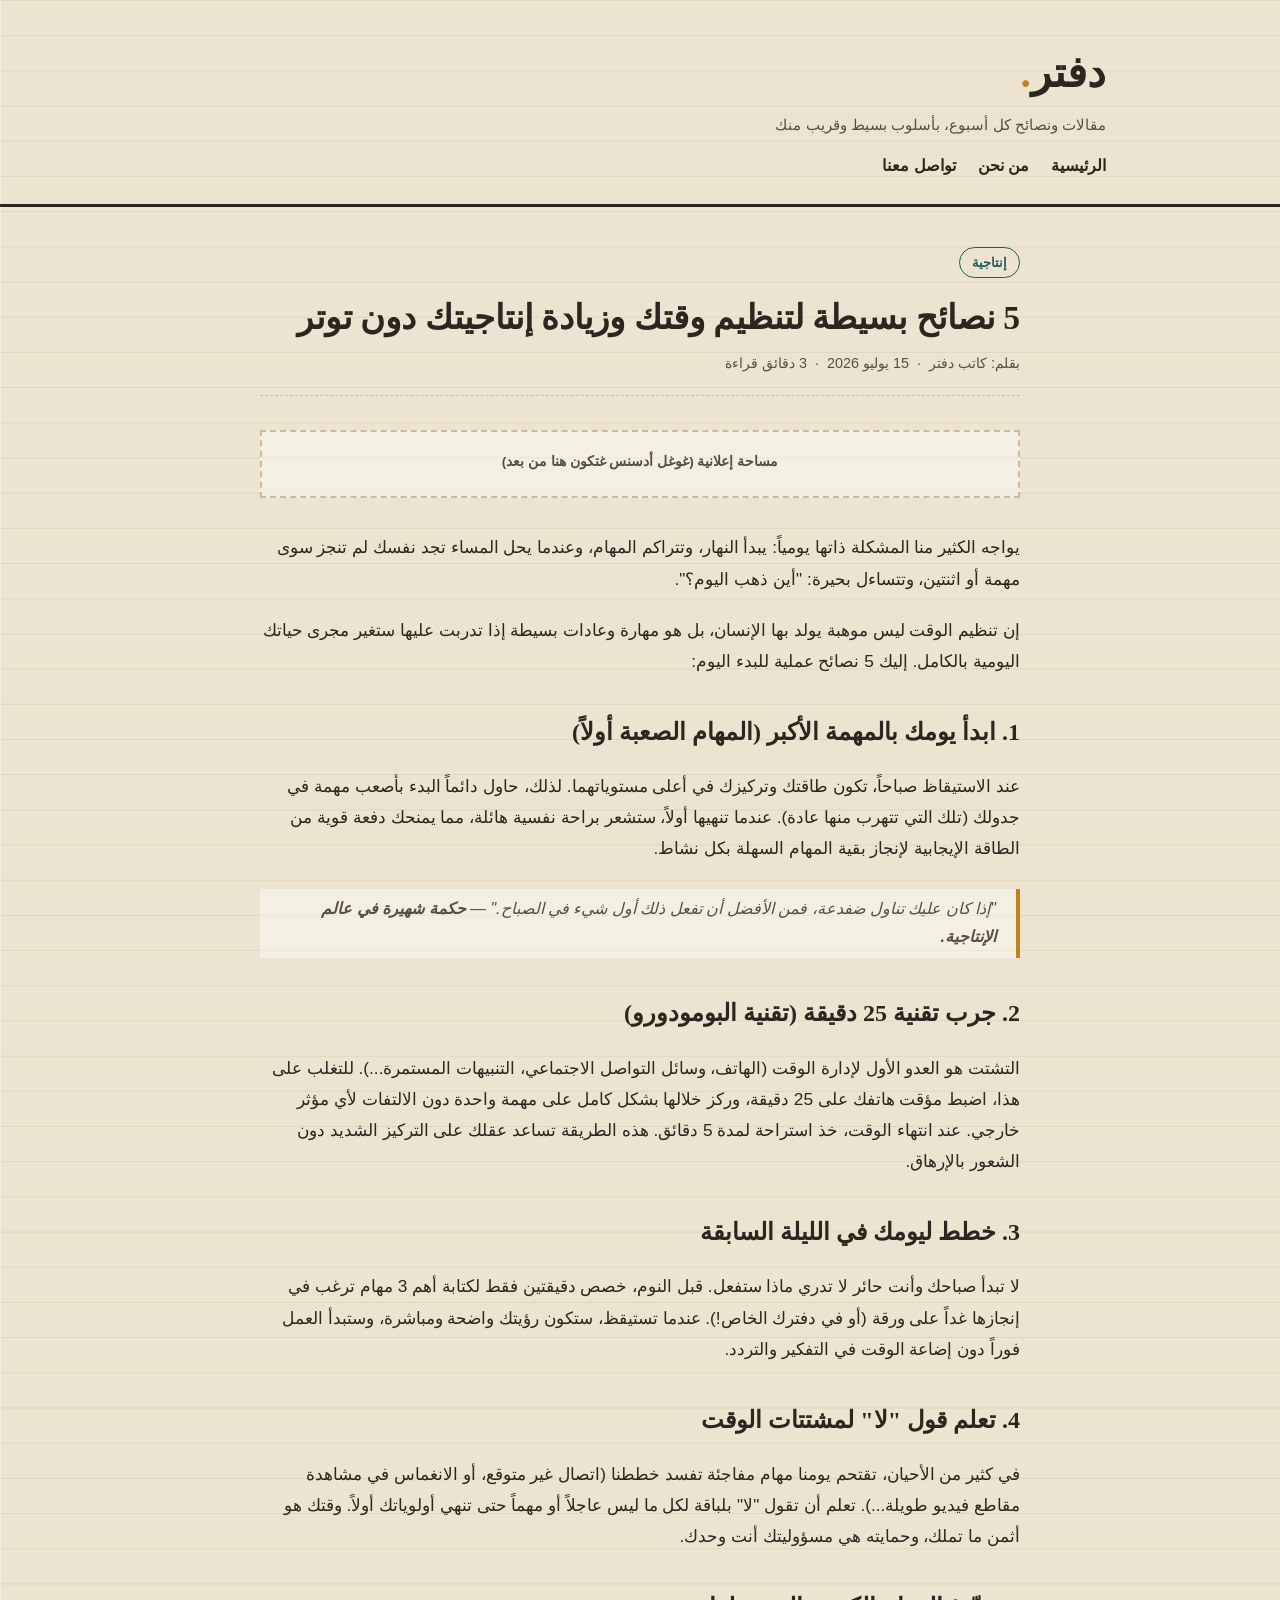
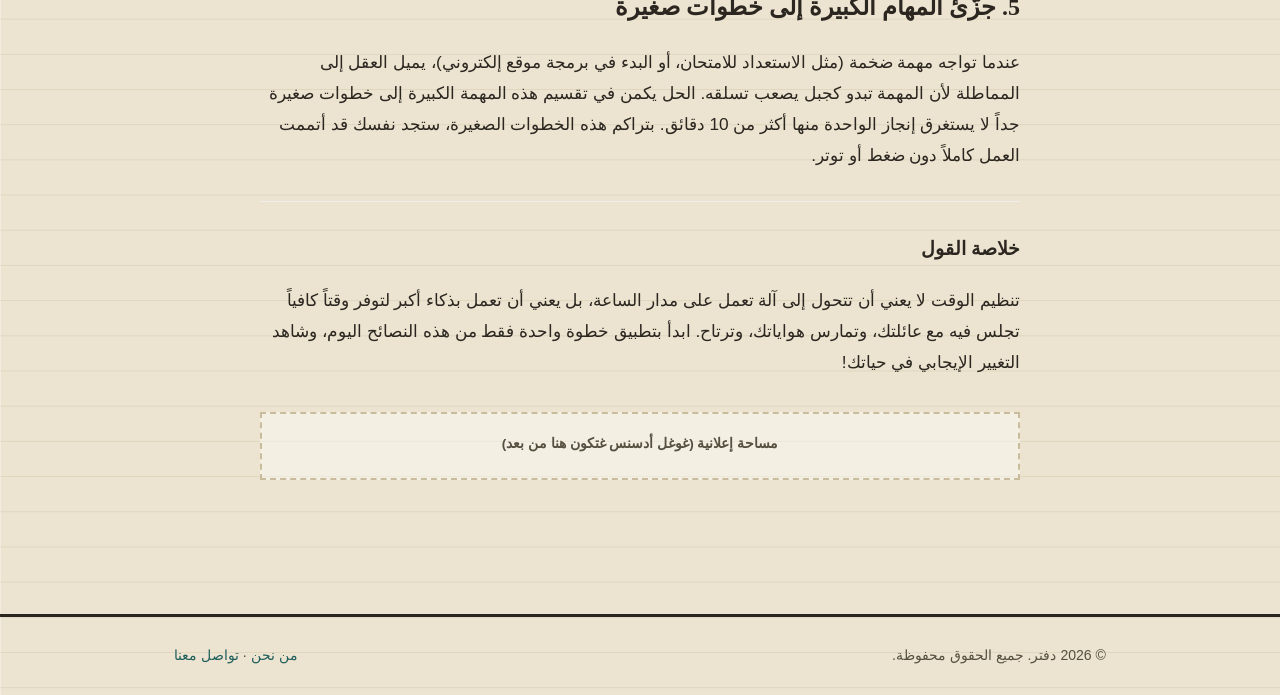
<file: index.html>
<!DOCTYPE html>
<html lang="ar" dir="rtl">
<head>
    <meta charset="UTF-8">
    <meta name="viewport" content="width=device-width, initial-scale=1.0">
    <title>5 نصائح بسيطة لتنظيم وقتك وزيادة إنتاجيتك دون توتر - دفتر</title>
    <!-- كود الربط ديال AdSense كيكون هنا -->
    <script async src="https://pagead2.googlesyndication.com/pagead/js/adsbygoogle.js?client=ca-pub-XXXXXXXXXXXXXXXX" crossorigin="anonymous"></script>
    
    <link rel="stylesheet" href="style.css">
</head>
<body>

<header class="site-header">
  <div class="wrap">
    <div class="brand">
      <div>
        <a href="index.html" style="text-decoration:none;">
          <span class="brand-title">دفتر<span>.</span></span>
        </a>
        <div class="brand-tagline">مقالات ونصائح كل أسبوع، بأسلوب بسيط وقريب منك</div>
      </div>
    </div>
    <nav class="main-nav">
      <a href="index.html">الرئيسية</a>
      <a href="about.html">من نحن</a>
      <a href="contact.html">تواصل معنا</a>
    </nav>
  </div>
</header>

<main class="wrap">
  <article class="post">
    <span class="tag">إنتاجية</span>
    <h1>5 نصائح بسيطة لتنظيم وقتك وزيادة إنتاجيتك دون توتر</h1>
    <div class="meta">بقلم: كاتب دفتر &nbsp;·&nbsp; 15 يوليو 2026 &nbsp;·&nbsp; 3 دقائق قراءة</div>

    <div class="ad-slot">
      <!-- هنا غتحط كود الإعلان الحقيقي ديالك من بعد -->
      <span>مساحة إعلانية (غوغل أدسنس غتكون هنا من بعد)</span>
    </div>

    <div class="content">
      <p>يواجه الكثير منا المشكلة ذاتها يومياً: يبدأ النهار، وتتراكم المهام، وعندما يحل المساء تجد نفسك لم تنجز سوى مهمة أو اثنتين، وتتساءل بحيرة: "أين ذهب اليوم؟".</p>
      
      <p>إن تنظيم الوقت ليس موهبة يولد بها الإنسان، بل هو مهارة وعادات بسيطة إذا تدربت عليها ستغير مجرى حياتك اليومية بالكامل. إليك 5 نصائح عملية للبدء اليوم:</p>

      <h2>1. ابدأ يومك بالمهمة الأكبر (المهام الصعبة أولاً)</h2>
      <p>عند الاستيقاظ صباحاً، تكون طاقتك وتركيزك في أعلى مستوياتهما. لذلك، حاول دائماً البدء بأصعب مهمة في جدولك (تلك التي تتهرب منها عادة). عندما تنهيها أولاً، ستشعر براحة نفسية هائلة، مما يمنحك دفعة قوية من الطاقة الإيجابية لإنجاز بقية المهام السهلة بكل نشاط.</p>
      
      <blockquote>
          "إذا كان عليك تناول ضفدعة، فمن الأفضل أن تفعل ذلك أول شيء في الصباح." — <strong>حكمة شهيرة في عالم الإنتاجية.</strong>
      </blockquote>

      <h2>2. جرب تقنية 25 دقيقة (تقنية البومودورو)</h2>
      <p>التشتت هو العدو الأول لإدارة الوقت (الهاتف، وسائل التواصل الاجتماعي، التنبيهات المستمرة...). للتغلب على هذا، اضبط مؤقت هاتفك على 25 دقيقة، وركز خلالها بشكل كامل على مهمة واحدة دون الالتفات لأي مؤثر خارجي. عند انتهاء الوقت، خذ استراحة لمدة 5 دقائق. هذه الطريقة تساعد عقلك على التركيز الشديد دون الشعور بالإرهاق.</p>

      <h2>3. خطط ليومك في الليلة السابقة</h2>
      <p>لا تبدأ صباحك وأنت حائر لا تدري ماذا ستفعل. قبل النوم، خصص دقيقتين فقط لكتابة أهم 3 مهام ترغب في إنجازها غداً على ورقة (أو في دفترك الخاص!). عندما تستيقظ، ستكون رؤيتك واضحة ومباشرة، وستبدأ العمل فوراً دون إضاعة الوقت في التفكير والتردد.</p>

      <h2>4. تعلم قول "لا" لمشتتات الوقت</h2>
      <p>في كثير من الأحيان، تقتحم يومنا مهام مفاجئة تفسد خططنا (اتصال غير متوقع، أو الانغماس في مشاهدة مقاطع فيديو طويلة...). تعلم أن تقول "لا" بلباقة لكل ما ليس عاجلاً أو مهماً حتى تنهي أولوياتك أولاً. وقتك هو أثمن ما تملك، وحمايته هي مسؤوليتك أنت وحدك.</p>

      <h2>5. جزّئ المهام الكبيرة إلى خطوات صغيرة</h2>
      <p>عندما تواجه مهمة ضخمة (مثل الاستعداد للامتحان، أو البدء في برمجة موقع إلكتروني)، يميل العقل إلى المماطلة لأن المهمة تبدو كجبل يصعب تسلقه. الحل يكمن في تقسيم هذه المهمة الكبيرة إلى خطوات صغيرة جداً لا يستغرق إنجاز الواحدة منها أكثر من 10 دقائق. بتراكم هذه الخطوات الصغيرة، ستجد نفسك قد أتممت العمل كاملاً دون ضغط أو توتر.</p>

      <hr style="border: 0; border-top: 1px solid #eee; margin: 30px 0;">

      <h3>خلاصة القول</h3>
      <p>تنظيم الوقت لا يعني أن تتحول إلى آلة تعمل على مدار الساعة، بل يعني أن تعمل بذكاء أكبر لتوفر وقتاً كافياً تجلس فيه مع عائلتك، وتمارس هواياتك، وترتاح. ابدأ بتطبيق خطوة واحدة فقط من هذه النصائح اليوم، وشاهد التغيير الإيجابي في حياتك!</p>
    </div>

    <div class="ad-slot">
      <!-- هنا غتحط كود الإعلان الحقيقي ديالك من بعد -->
      <span>مساحة إعلانية (غوغل أدسنس غتكون هنا من بعد)</span>
    </div>
  </article>
</main>

<footer class="site-footer">
  <div class="wrap" style="display:flex; justify-content:space-between; flex-wrap:wrap; gap:10px; width:100%;">
    <span>© 2026 دفتر. جميع الحقوق محفوظة.</span>
    <span><a href="about.html">من نحن</a> · <a href="contact.html">تواصل معنا</a></span>
  </div>
</footer>

</body>
</html>
</file>
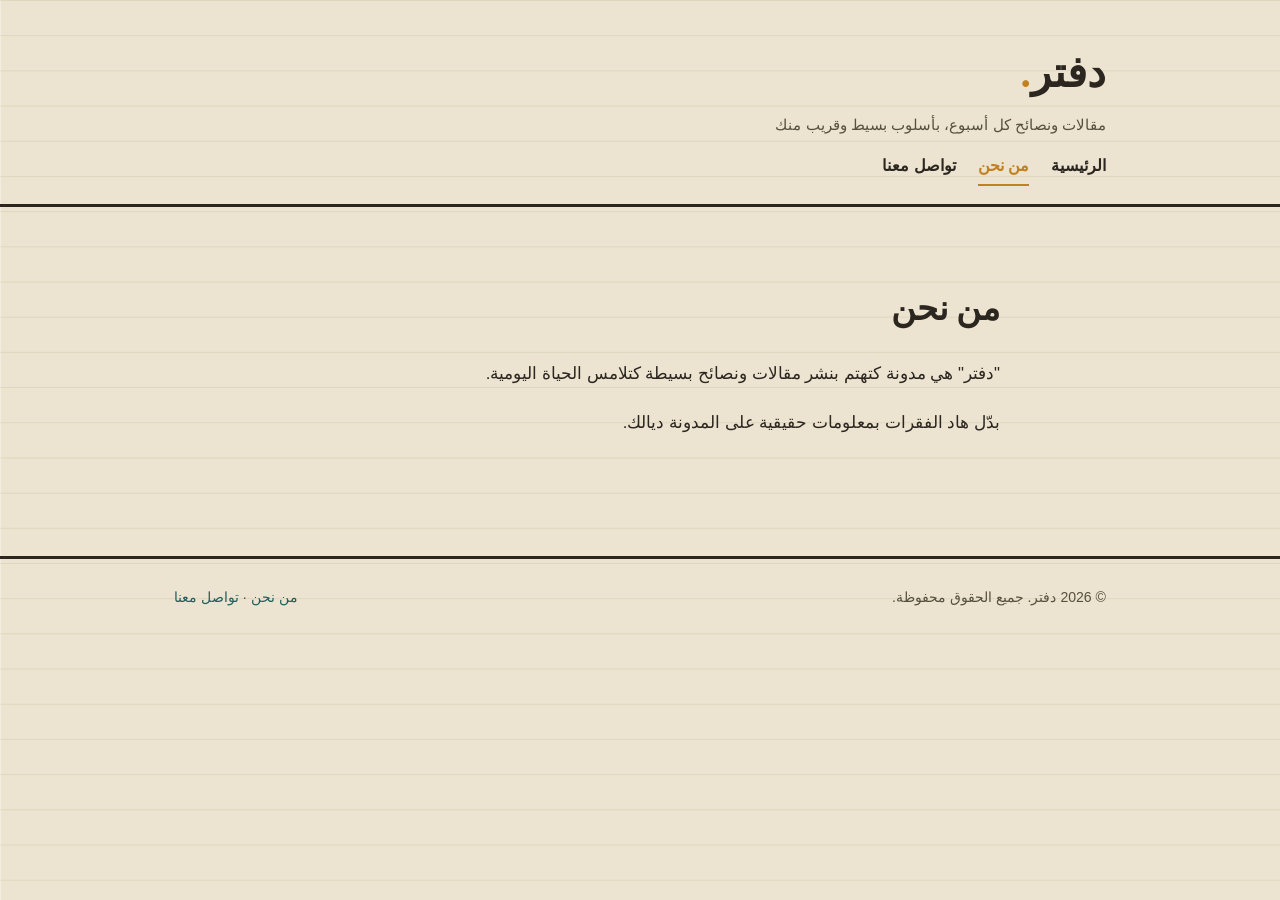
<file: about.html>
<!DOCTYPE html>
<html lang="ar" dir="rtl">
<head>
    <meta charset="UTF-8">
    <meta name="viewport" content="width=device-width, initial-scale=1.0">
    <title>...</title>
    <!-- كود الربط ديال AdSense كيكون هنا -->
    <script async src="https://pagead2.googlesyndication.com/pagead/js/adsbygoogle.js?client=ca-pub-XXXXXXXXXXXXXXXX" crossorigin="anonymous"></script>
    
    <link rel="stylesheet" href="style.css">
</head>

<body>

<header class="site-header">
  <div class="wrap">
    <div class="brand">
      <div>
        <a href="index.html" style="text-decoration:none;">
          <span class="brand-title">دفتر<span>.</span></span>
        </a>
        <div class="brand-tagline">مقالات ونصائح كل أسبوع، بأسلوب بسيط وقريب منك</div>
      </div>
    </div>
    <nav class="main-nav">
      <a href="index.html">الرئيسية</a>
      <a href="about.html" class="active">من نحن</a>
      <a href="contact.html">تواصل معنا</a>
    </nav>
  </div>
</header>

<main class="wrap">
  <section class="page-content">
    <h1>من نحن</h1>
    <p>"دفتر" هي مدونة كتهتم بنشر مقالات ونصائح بسيطة كتلامس الحياة اليومية.</p>
    <p>بدّل هاد الفقرات بمعلومات حقيقية على المدونة ديالك.</p>
  </section>
</main>

<footer class="site-footer">
  <div class="wrap" style="display:flex; justify-content:space-between; flex-wrap:wrap; gap:10px; width:100%;">
    <span>© 2026 دفتر. جميع الحقوق محفوظة.</span>
    <span><a href="about.html">من نحن</a> · <a href="contact.html">تواصل معنا</a></span>
  </div>
</footer>

</body>
</html>
</file>
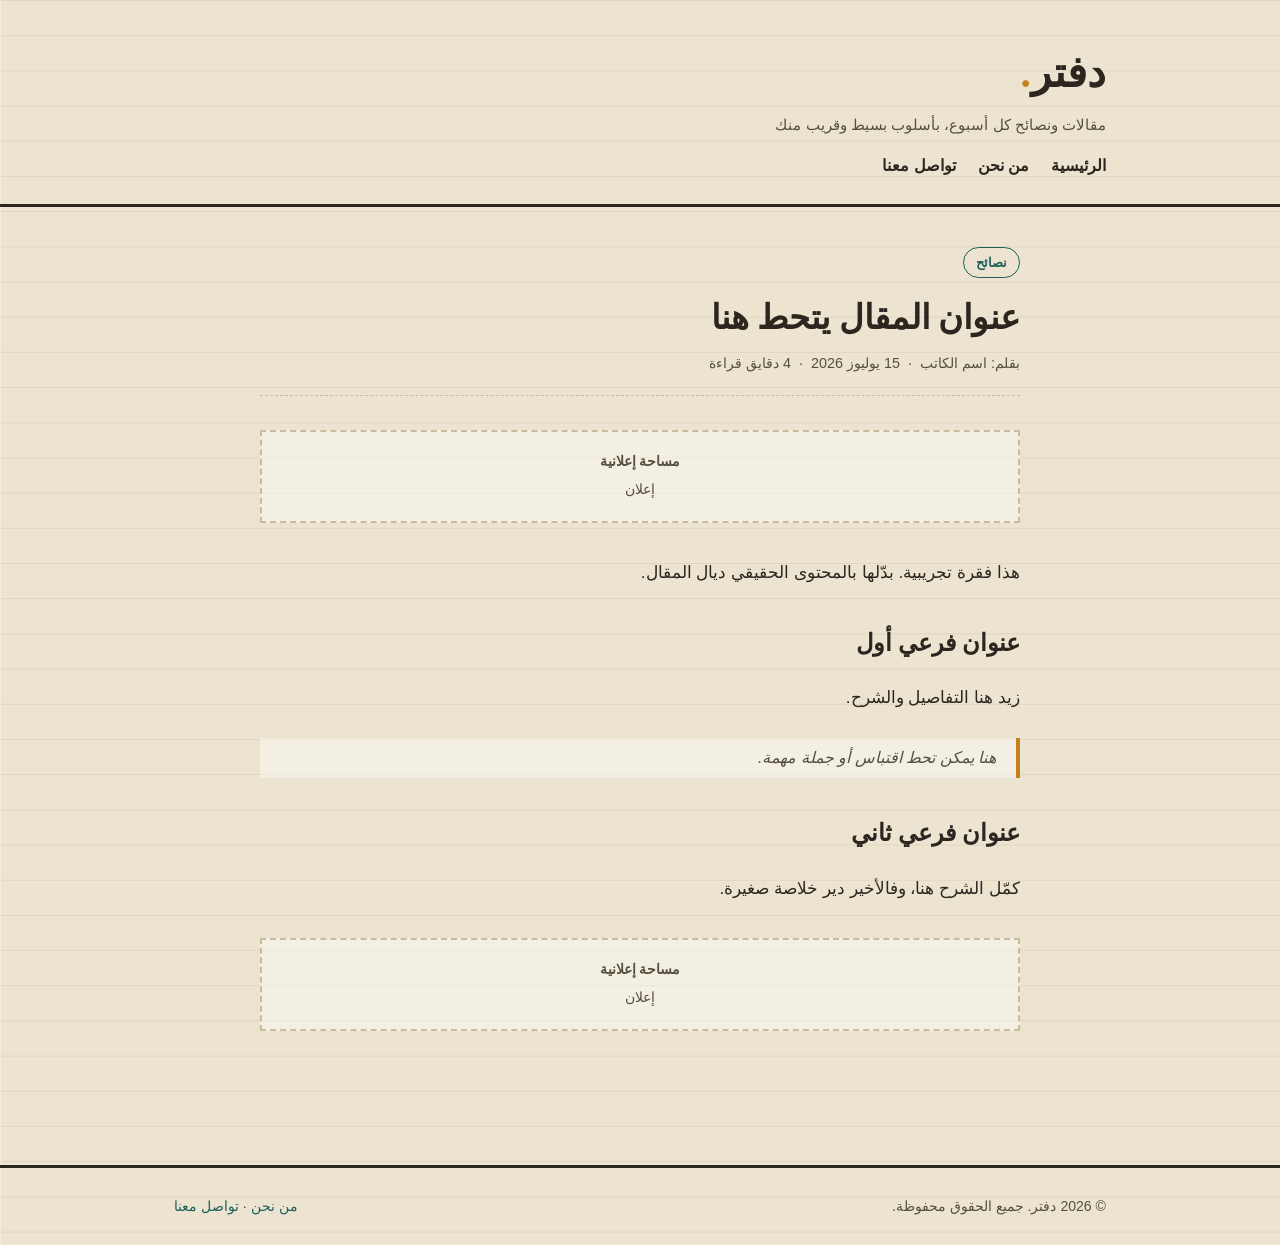
<file: article.html>
<!DOCTYPE html>
<html lang="ar" dir="rtl">
<head>
    <meta charset="UTF-8">
    <meta name="viewport" content="width=device-width, initial-scale=1.0">
    <title>...</title>
    <!-- كود الربط ديال AdSense كيكون هنا -->
    <script async src="https://pagead2.googlesyndication.com/pagead/js/adsbygoogle.js?client=ca-pub-XXXXXXXXXXXXXXXX" crossorigin="anonymous"></script>
    
    <link rel="stylesheet" href="style.css">
</head>
<body>

<header class="site-header">
  <div class="wrap">
    <div class="brand">
      <div>
        <a href="index.html" style="text-decoration:none;">
          <span class="brand-title">دفتر<span>.</span></span>
        </a>
        <div class="brand-tagline">مقالات ونصائح كل أسبوع، بأسلوب بسيط وقريب منك</div>
      </div>
    </div>
    <nav class="main-nav">
      <a href="index.html">الرئيسية</a>
      <a href="about.html">من نحن</a>
      <a href="contact.html">تواصل معنا</a>
    </nav>
  </div>
</header>

<main class="wrap">
  <article class="post">
    <span class="tag">نصائح</span>
    <h1>عنوان المقال يتحط هنا</h1>
    <div class="meta">بقلم: اسم الكاتب &nbsp;·&nbsp; 15 يوليوز 2026 &nbsp;·&nbsp; 4 دقايق قراءة</div>

    <div class="ad-slot">
      <span>مساحة إعلانية</span>
      إعلان
    </div>

    <div class="content">
      <p>هذا فقرة تجريبية. بدّلها بالمحتوى الحقيقي ديال المقال.</p>

      <h2>عنوان فرعي أول</h2>
      <p>زيد هنا التفاصيل والشرح.</p>

      <blockquote>هنا يمكن تحط اقتباس أو جملة مهمة.</blockquote>

      <h2>عنوان فرعي ثاني</h2>
      <p>كمّل الشرح هنا، وفالأخير دير خلاصة صغيرة.</p>
    </div>

    <div class="ad-slot">
      <span>مساحة إعلانية</span>
      إعلان
    </div>
  </article>
</main>

<footer class="site-footer">
  <div class="wrap" style="display:flex; justify-content:space-between; flex-wrap:wrap; gap:10px; width:100%;">
    <span>© 2026 دفتر. جميع الحقوق محفوظة.</span>
    <span><a href="about.html">من نحن</a> · <a href="contact.html">تواصل معنا</a></span>
  </div>
</footer>

</body>
</html>
</file>
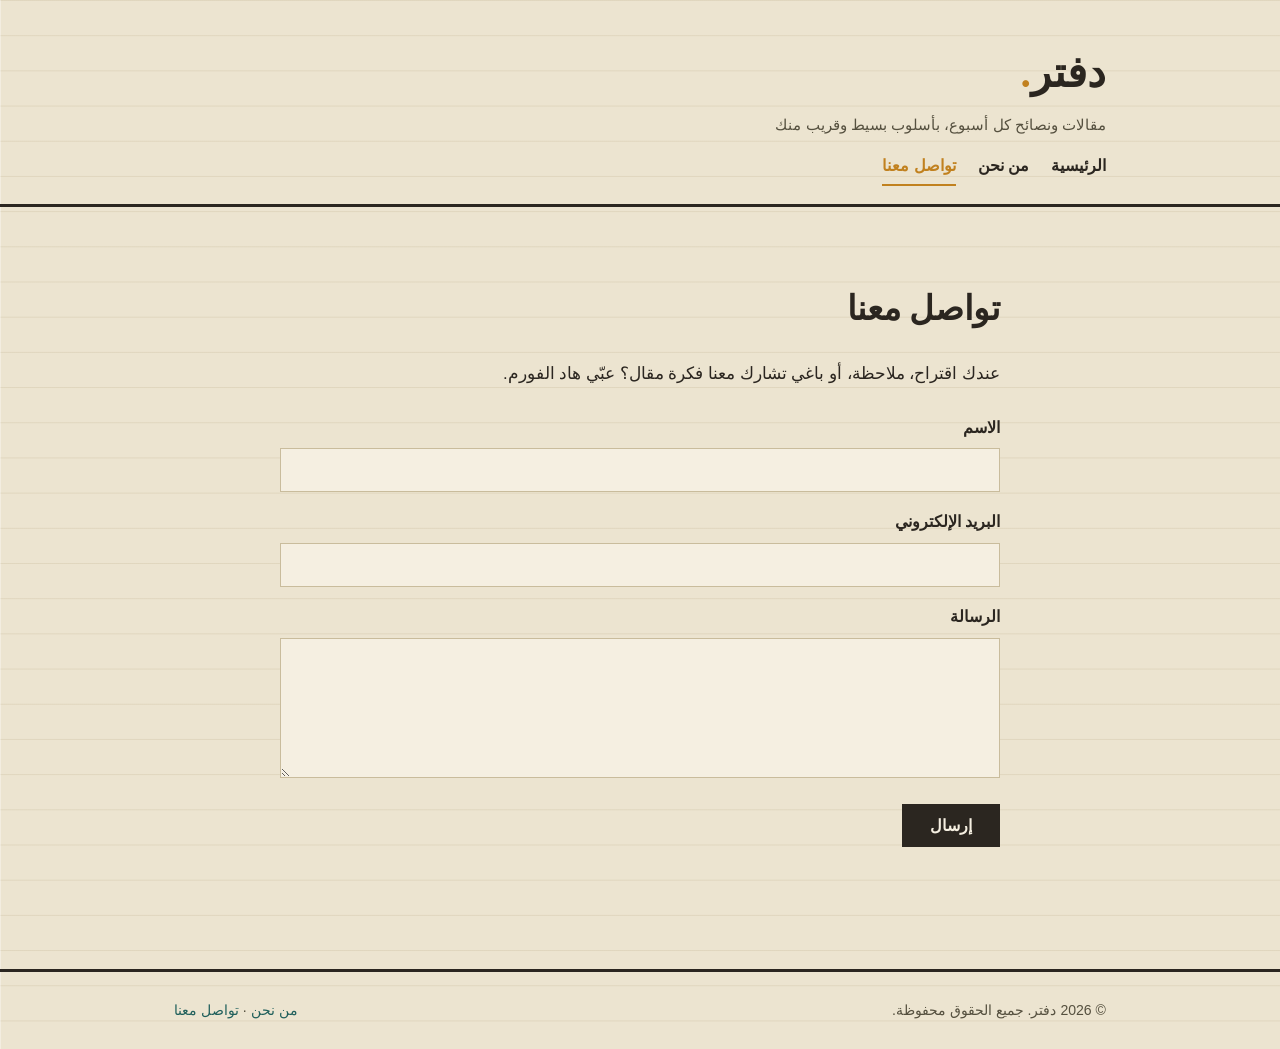
<file: contact.html>
<!DOCTYPE html>
<html lang="ar" dir="rtl">
<head>
    <meta charset="UTF-8">
    <meta name="viewport" content="width=device-width, initial-scale=1.0">
    <title>...</title>
    <!-- كود الربط ديال AdSense كيكون هنا -->
    <script async src="https://pagead2.googlesyndication.com/pagead/js/adsbygoogle.js?client=ca-pub-XXXXXXXXXXXXXXXX" crossorigin="anonymous"></script>
    
    <link rel="stylesheet" href="style.css">
</head>
<body>

<header class="site-header">
  <div class="wrap">
    <div class="brand">
      <div>
        <a href="index.html" style="text-decoration:none;">
          <span class="brand-title">دفتر<span>.</span></span>
        </a>
        <div class="brand-tagline">مقالات ونصائح كل أسبوع، بأسلوب بسيط وقريب منك</div>
      </div>
    </div>
    <nav class="main-nav">
      <a href="index.html">الرئيسية</a>
      <a href="about.html">من نحن</a>
      <a href="contact.html" class="active">تواصل معنا</a>
    </nav>
  </div>
</header>

<main class="wrap">
  <section class="page-content">
    <h1>تواصل معنا</h1>
    <p>عندك اقتراح، ملاحظة، أو باغي تشارك معنا فكرة مقال؟ عبّي هاد الفورم.</p>

    <form class="contact-form" id="contactForm">
      <div>
        <label for="name">الاسم</label>
        <input type="text" id="name" name="name" required>
      </div>
      <div>
        <label for="email">البريد الإلكتروني</label>
        <input type="email" id="email" name="email" required>
      </div>
      <div>
        <label for="message">الرسالة</label>
        <textarea id="message" name="message" required></textarea>
      </div>
      <button type="submit">إرسال</button>
      <div class="form-status" id="formStatus"></div>
    </form>
  </section>
</main>

<footer class="site-footer">
  <div class="wrap" style="display:flex; justify-content:space-between; flex-wrap:wrap; gap:10px; width:100%;">
    <span>© 2026 دفتر. جميع الحقوق محفوظة.</span>
    <span><a href="about.html">من نحن</a> · <a href="contact.html">تواصل معنا</a></span>
  </div>
</footer>

<script src="script.js"></script>
</body>
</html>
</file>
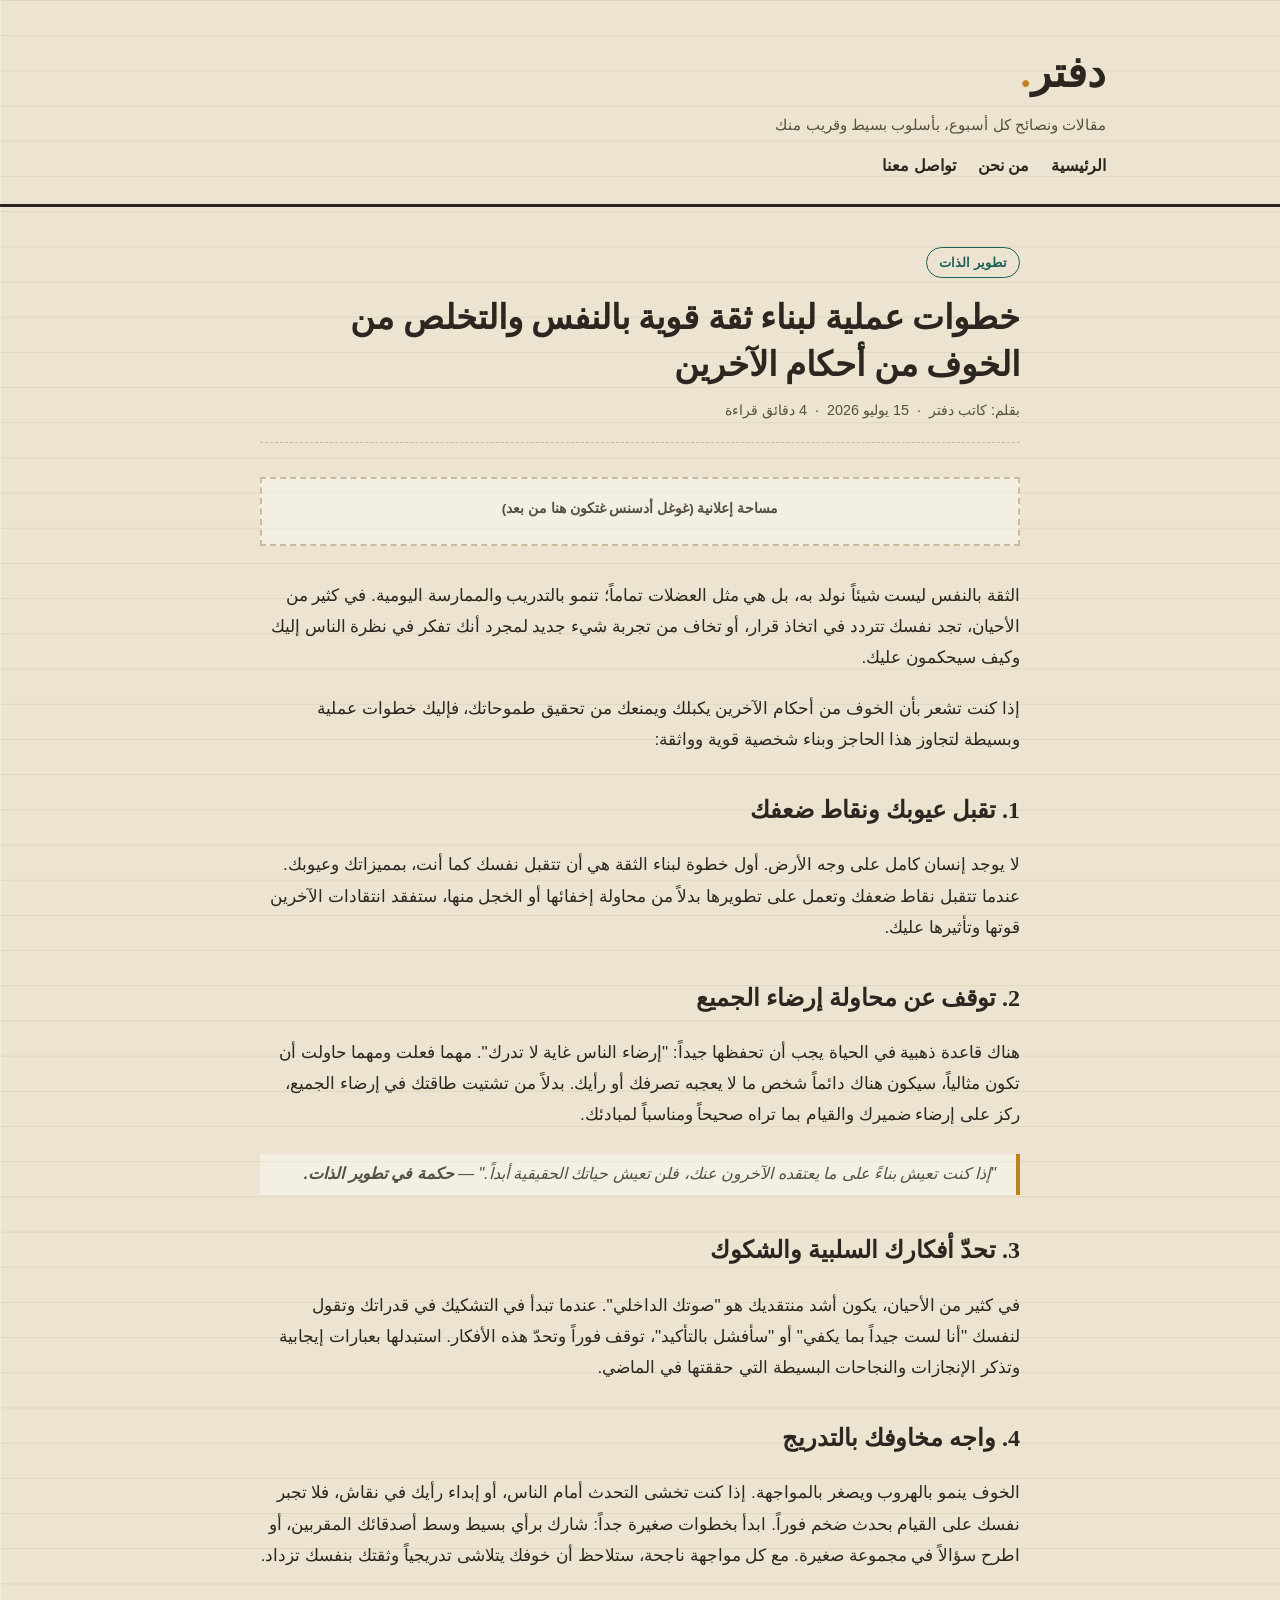
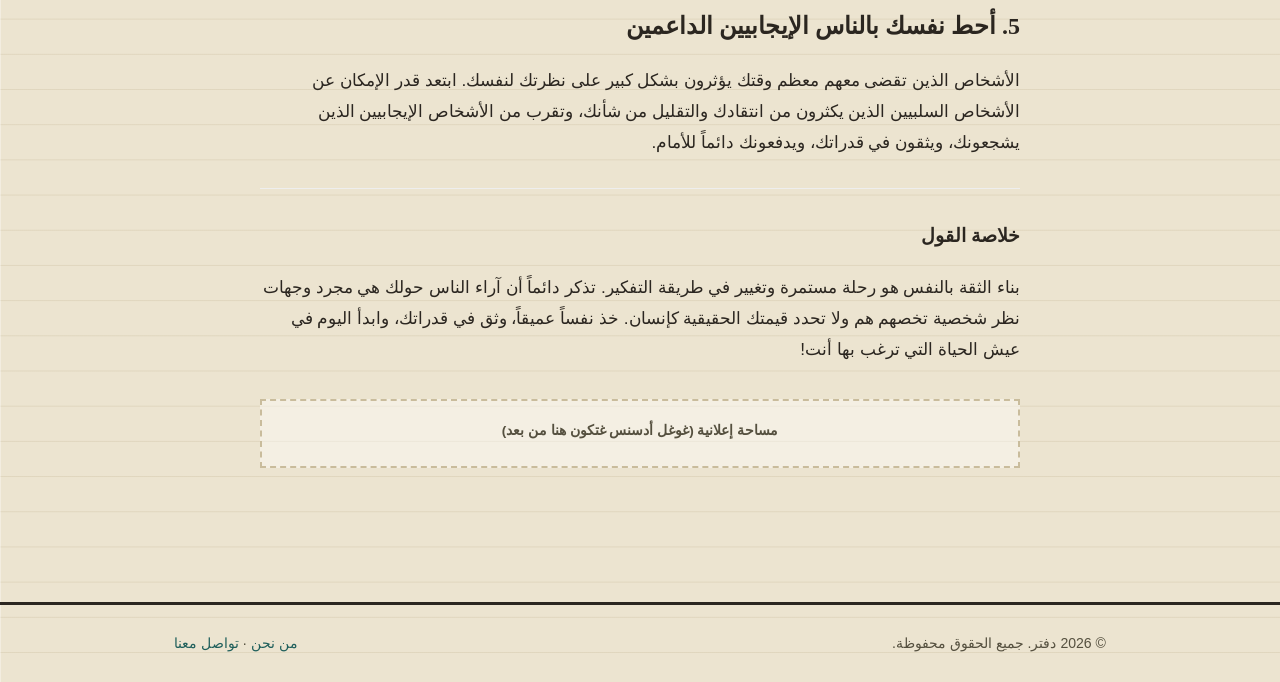
<file: self-confidence.html>
<!DOCTYPE html>
<html lang="ar" dir="rtl">
<head>
    <meta charset="UTF-8">
    <meta name="viewport" content="width=device-width, initial-scale=1.0">
    <title>خطوات عملية لبناء ثقة قوية بالنفس - دفتر</title>
    <!-- كود الربط ديال AdSense كيكون هنا -->
    <script async src="https://pagead2.googlesyndication.com/pagead/js/adsbygoogle.js?client=ca-pub-XXXXXXXXXXXXXXXX" crossorigin="anonymous"></script>
    
    <link rel="stylesheet" href="style.css">
</head>
<body>

<header class="site-header">
  <div class="wrap">
    <div class="brand">
      <div>
        <a href="index.html" style="text-decoration:none;">
          <span class="brand-title">دفتر<span>.</span></span>
        </a>
        <div class="brand-tagline">مقالات ونصائح كل أسبوع، بأسلوب بسيط وقريب منك</div>
      </div>
    </div>
    <nav class="main-nav">
      <a href="index.html">الرئيسية</a>
      <a href="about.html">من نحن</a>
      <a href="contact.html">تواصل معنا</a>
    </nav>
  </div>
</header>

<main class="wrap">
  <article class="post">
    <span class="tag">تطوير الذات</span>
    <h1>خطوات عملية لبناء ثقة قوية بالنفس والتخلص من الخوف من أحكام الآخرين</h1>
    <div class="meta">بقلم: كاتب دفتر &nbsp;·&nbsp; 15 يوليو 2026 &nbsp;·&nbsp; 4 دقائق قراءة</div>

    <div class="ad-slot">
      <!-- هنا غتحط كود الإعلان الحقيقي ديالك من بعد -->
      <span>مساحة إعلانية (غوغل أدسنس غتكون هنا من بعد)</span>
    </div>

    <div class="content">
      <p>الثقة بالنفس ليست شيئاً نولد به، بل هي مثل العضلات تماماً؛ تنمو بالتدريب والممارسة اليومية. في كثير من الأحيان، تجد نفسك تتردد في اتخاذ قرار، أو تخاف من تجربة شيء جديد لمجرد أنك تفكر في نظرة الناس إليك وكيف سيحكمون عليك.</p>
      
      <p>إذا كنت تشعر بأن الخوف من أحكام الآخرين يكبلك ويمنعك من تحقيق طموحاتك، فإليك خطوات عملية وبسيطة لتجاوز هذا الحاجز وبناء شخصية قوية وواثقة:</p>

      <h2>1. تقبل عيوبك ونقاط ضعفك</h2>
      <p>لا يوجد إنسان كامل على وجه الأرض. أول خطوة لبناء الثقة هي أن تتقبل نفسك كما أنت، بمميزاتك وعيوبك. عندما تتقبل نقاط ضعفك وتعمل على تطويرها بدلاً من محاولة إخفائها أو الخجل منها، ستفقد انتقادات الآخرين قوتها وتأثيرها عليك.</p>

      <h2>2. توقف عن محاولة إرضاء الجميع</h2>
      <p>هناك قاعدة ذهبية في الحياة يجب أن تحفظها جيداً: "إرضاء الناس غاية لا تدرك". مهما فعلت ومهما حاولت أن تكون مثالياً، سيكون هناك دائماً شخص ما لا يعجبه تصرفك أو رأيك. بدلاً من تشتيت طاقتك في إرضاء الجميع، ركز على إرضاء ضميرك والقيام بما تراه صحيحاً ومناسباً لمبادئك.</p>
      
      <blockquote>
          "إذا كنت تعيش بناءً على ما يعتقده الآخرون عنك، فلن تعيش حياتك الحقيقية أبداً." — <strong>حكمة في تطوير الذات.</strong>
      </blockquote>

      <h2>3. تحدّ أفكارك السلبية والشكوك</h2>
      <p>في كثير من الأحيان، يكون أشد منتقديك هو "صوتك الداخلي". عندما تبدأ في التشكيك في قدراتك وتقول لنفسك "أنا لست جيداً بما يكفي" أو "سأفشل بالتأكيد"، توقف فوراً وتحدّ هذه الأفكار. استبدلها بعبارات إيجابية وتذكر الإنجازات والنجاحات البسيطة التي حققتها في الماضي.</p>

      <h2>4. واجه مخاوفك بالتدريج</h2>
      <p>الخوف ينمو بالهروب ويصغر بالمواجهة. إذا كنت تخشى التحدث أمام الناس، أو إبداء رأيك في نقاش، فلا تجبر نفسك على القيام بحدث ضخم فوراً. ابدأ بخطوات صغيرة جداً: شارك برأي بسيط وسط أصدقائك المقربين، أو اطرح سؤالاً في مجموعة صغيرة. مع كل مواجهة ناجحة، ستلاحظ أن خوفك يتلاشى تدريجياً وثقتك بنفسك تزداد.</p>

      <h2>5. أحط نفسك بالناس الإيجابيين الداعمين</h2>
      <p>الأشخاص الذين تقضى معهم معظم وقتك يؤثرون بشكل كبير على نظرتك لنفسك. ابتعد قدر الإمكان عن الأشخاص السلبيين الذين يكثرون من انتقادك والتقليل من شأنك، وتقرب من الأشخاص الإيجابيين الذين يشجعونك، ويثقون في قدراتك، ويدفعونك دائماً للأمام.</p>

      <hr style="border: 0; border-top: 1px solid #eee; margin: 30px 0;">

      <h3>خلاصة القول</h3>
      <p>بناء الثقة بالنفس هو رحلة مستمرة وتغيير في طريقة التفكير. تذكر دائماً أن آراء الناس حولك هي مجرد وجهات نظر شخصية تخصهم هم ولا تحدد قيمتك الحقيقية كإنسان. خذ نفساً عميقاً، وثق في قدراتك، وابدأ اليوم في عيش الحياة التي ترغب بها أنت!</p>
    </div>

    <div class="ad-slot">
      <!-- هنا غتحط كود الإعلان الحقيقي ديالك من بعد -->
      <span>مساحة إعلانية (غوغل أدسنس غتكون هنا من بعد)</span>
    </div>
  </article>
</main>

<footer class="site-footer">
  <div class="wrap" style="display:flex; justify-content:space-between; flex-wrap:wrap; gap:10px; width:100%;">
    <span>© 2026 دفتر. جميع الحقوق محفوظة.</span>
    <span><a href="about.html">من نحن</a> · <a href="contact.html">تواصل معنا</a></span>
  </div>
</footer>

</body>
</html>
</file>
<file: style.css>
/* ============================================

   مدونة "دفتر" — نظام تصميم على شكل دفتر ملاحظات

   ============================================ */



:root {

  --paper: #ECE4D0;

  --paper-light: #F5EFE1;

  --ink: #2B2620;

  --ink-soft: #55503F;

  --ochre: #C1811F;

  --teal: #1F5F5B;

  --line: #C9BC9C;

  --card-shadow: rgba(43, 38, 32, 0.18);



  --font-display: 'Aref Ruqaa', serif;

  --font-body: 'Tajawal', sans-serif;

}



* { box-sizing: border-box; }

html { scroll-behavior: smooth; }



body {

  margin: 0;

  background-color: var(--paper);

  background-image:

    linear-gradient(90deg, rgba(255,255,255,0.35) 1px, transparent 1px),

    linear-gradient(rgba(201,188,156,0.35) 1px, transparent 1px);

  background-size: 100% 2.2em, 100% 2.2em;

  color: var(--ink);

  font-family: var(--font-body);

  line-height: 1.8;

  direction: rtl;

}



a { color: var(--teal); text-decoration: none; }

a:hover { text-decoration: underline; }

a:focus-visible, button:focus-visible, input:focus-visible, textarea:focus-visible {

  outline: 3px solid var(--ochre);

  outline-offset: 2px;

}



img { max-width: 100%; display: block; }



.wrap { max-width: 980px; margin: 0 auto; padding: 0 24px; }



/* الهيدر */

header.site-header { padding: 36px 0 18px; border-bottom: 3px solid var(--ink); }

.brand { display: flex; align-items: baseline; justify-content: space-between; flex-wrap: wrap; gap: 12px; }

.brand-title { font-family: var(--font-display); font-size: 2.6rem; font-weight: 700; color: var(--ink); }

.brand-title span { color: var(--ochre); }

.brand-tagline { font-size: 0.95rem; color: var(--ink-soft); }

nav.main-nav { margin-top: 14px; display: flex; gap: 22px; flex-wrap: wrap; font-weight: 700; }

nav.main-nav a { color: var(--ink); padding-bottom: 3px; border-bottom: 2px solid transparent; }

nav.main-nav a:hover, nav.main-nav a.active { color: var(--ochre); border-bottom-color: var(--ochre); text-decoration: none; }



/* الهيرو */

.hero { padding: 48px 0 20px; display: grid; grid-template-columns: 1.3fr 1fr; gap: 32px; align-items: center; }

.hero h1 { font-family: var(--font-display); font-size: 2.3rem; line-height: 1.35; margin: 0 0 14px; }

.hero p { color: var(--ink-soft); font-size: 1.05rem; max-width: 46ch; }

@media (max-width: 720px) { .hero { grid-template-columns: 1fr; } }



/* بطاقات المقالات */

.post-grid { display: grid; grid-template-columns: repeat(auto-fit, minmax(260px, 1fr)); gap: 30px; margin: 20px 0 50px; }

.post-card { background: var(--paper-light); border: 1px solid var(--line); padding: 22px 20px 20px; position: relative; box-shadow: 4px 6px 0 var(--card-shadow); transition: transform 0.15s ease, box-shadow 0.15s ease; }

.post-card:nth-child(3n+1) { transform: rotate(-0.6deg); }

.post-card:nth-child(3n+2) { transform: rotate(0.4deg); }

.post-card:nth-child(3n)   { transform: rotate(-0.2deg); }

.post-card:hover { transform: rotate(0deg) translateY(-3px); box-shadow: 6px 10px 0 var(--card-shadow); }

.post-card::before { content: ""; position: absolute; top: -10px; right: 24px; width: 46px; height: 18px; background: var(--ochre); opacity: 0.85; transform: rotate(-3deg); }

.post-card .tag { display: inline-block; font-size: 0.78rem; font-weight: 700; color: var(--teal); border: 1px solid var(--teal); border-radius: 999px; padding: 2px 10px; margin-bottom: 10px; }

.post-card h3 { font-family: var(--font-display); font-size: 1.35rem; margin: 0 0 8px; line-height: 1.4; }

.post-card p { color: var(--ink-soft); font-size: 0.95rem; margin: 0 0 14px; }

.post-card .meta { font-size: 0.82rem; color: var(--ink-soft); border-top: 1px dashed var(--line); padding-top: 10px; display: flex; justify-content: space-between; }



/* مساحات الإعلانات */

.ad-slot { border: 2px dashed var(--line); background: rgba(255,255,255,0.4); color: var(--ink-soft); font-size: 0.85rem; text-align: center; padding: 18px 10px; margin: 34px 0; }

.ad-slot span { display: block; font-weight: 700; margin-bottom: 4px; }



/* صفحة المقال */

article.post { padding: 40px 0 60px; max-width: 760px; margin: 0 auto; }

article.post .tag { display: inline-block; font-size: 0.8rem; font-weight: 700; color: var(--teal); border: 1px solid var(--teal); border-radius: 999px; padding: 3px 12px; margin-bottom: 16px; }

article.post h1 { font-family: var(--font-display); font-size: 2.1rem; line-height: 1.4; margin: 0 0 10px; }

article.post .meta { color: var(--ink-soft); font-size: 0.9rem; margin-bottom: 28px; border-bottom: 1px dashed var(--line); padding-bottom: 18px; }

article.post .content p { font-size: 1.08rem; margin-bottom: 20px; }

article.post .content h2 { font-family: var(--font-display); font-size: 1.5rem; margin: 34px 0 14px; }

article.post .content blockquote { border-right: 4px solid var(--ochre); margin: 24px 0; padding: 6px 20px; color: var(--ink-soft); font-style: italic; background: rgba(255,255,255,0.4); }



/* صفحات عادية */

.page-content { padding: 44px 0 60px; max-width: 720px; margin: 0 auto; }

.page-content h1 { font-family: var(--font-display); font-size: 2.1rem; margin-bottom: 20px; }

.page-content p { font-size: 1.05rem; margin-bottom: 18px; }



/* نموذج التواصل */

form.contact-form { display: grid; gap: 16px; margin-top: 24px; }

form.contact-form label { font-weight: 700; margin-bottom: 6px; display: block; }

form.contact-form input, form.contact-form textarea { width: 100%; padding: 12px 14px; border: 1px solid var(--line); background: var(--paper-light); font-family: var(--font-body); font-size: 1rem; color: var(--ink); }

form.contact-form textarea { min-height: 140px; resize: vertical; }

form.contact-form button { justify-self: start; background: var(--ink); color: var(--paper-light); border: none; padding: 12px 28px; font-family: var(--font-body); font-weight: 700; font-size: 1rem; cursor: pointer; transition: background 0.15s ease; }

form.contact-form button:hover { background: var(--ochre); }

.form-status { font-size: 0.9rem; margin-top: 6px; }



/* الفوتر */

footer.site-footer { border-top: 3px solid var(--ink); padding: 26px 0; margin-top: 40px; font-size: 0.88rem; color: var(--ink-soft); display: flex; justify-content: space-between; flex-wrap: wrap; gap: 10px; }



@media (prefers-reduced-motion: reduce) {

  * { transition: none !important; scroll-behavior: auto !important; }

}
</file>
